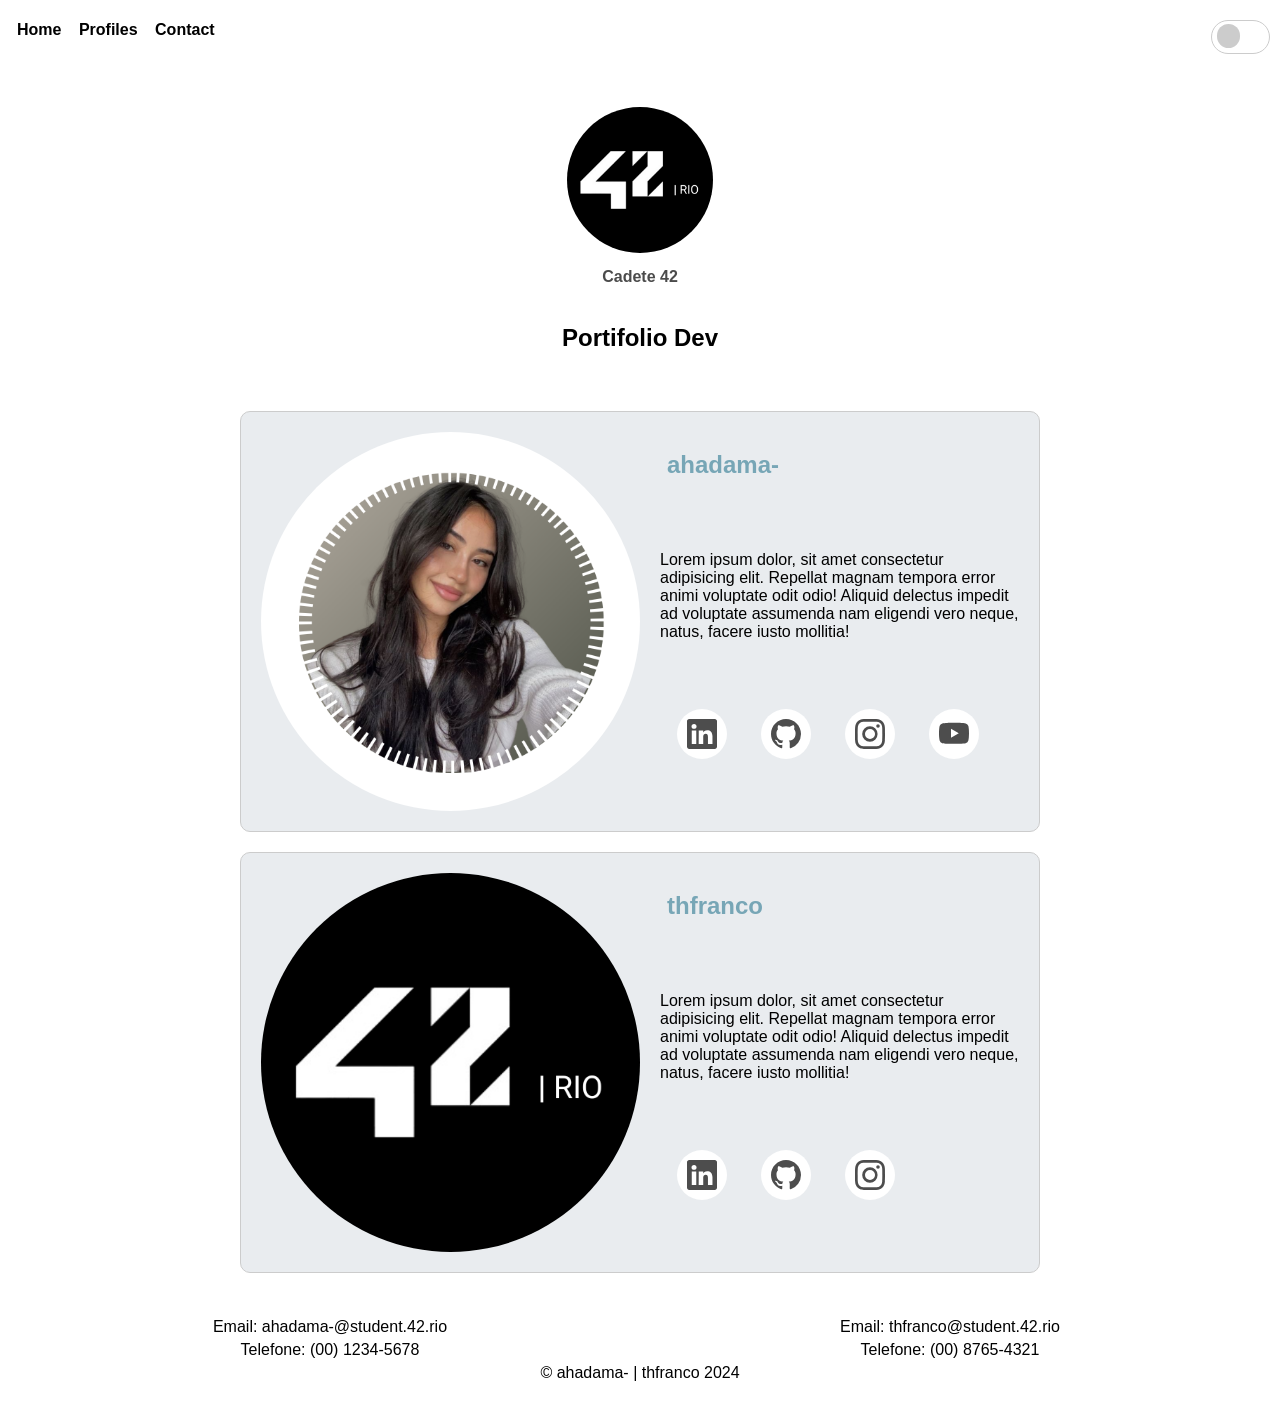
<file: extras/rush_piscineFront/index.html>
<!DOCTYPE html>
<html lang="en">
<head>
    <meta charset="UTF-8">
    <meta name="viewport" content="width=device-width, initial-scale=1.0">
    <title>Portifolio Project</title>
    <link rel="stylesheet" href="style.css">
</head>
<body>
  <div class="container">
    <header>
      <p></p>
      <nav>
        <div class="nav-itens" >
          <a id="underline"href="#home">Home</a>
          <button id="underline" onclick="drop_options()" id="dropdown-item">Profiles</button>
          <ul class="dropdown-content" id="id_dropdown-content">
            <a href="#card1">ahadama-</a>
            <a href="#card2">thfranco</a>
          </ul>
          <a id="underline" href="#foot">Contact</a>
        </div>
        <div class="nav-itens">
            <label class="switch">
              <input type="checkbox" id="checkbox">
              <span class="slider"></span>
            </label>
        </div>            
      </nav>
    </header>

    <main>
      <section class="about-me" id="home">
          <img src="./assets/logo.png" alt="profile-pic" id="profile-pic">
          <h1 id="titulo">Cadete 42</h1>
          <p id="subtitulo">Portifolio Dev</p>
      </section>

      <section>
        <div>
          <div class="card" id="card1">
            <img src="./assets/profile-pic3.png" alt="" class="card-img">
            <div class="card-text">
              <a href="https://profile.intra.42.fr/users/ahadama-" target="_blank"><h2>ahadama-</h2></a>
              <p>
                Lorem ipsum dolor, sit amet consectetur adipisicing elit. Repellat magnam tempora error animi voluptate odit odio! Aliquid delectus impedit ad voluptate assumenda nam eligendi vero neque, natus, facere iusto mollitia!
              </p>
              <div class="card-itens">
                <ul class="example-2">
                  <li class="icon-content">
                    <a
                      href="https://www.linkedin.com/in/alanis-hadama/" target="_blank"
                      aria-label="LinkedIn"
                      data-social="linkedin"
                    >
                      <div class="filled"></div>
                      <svg
                        xmlns="http://www.w3.org/2000/svg"
                        width="16"
                        height="16"
                        fill="currentColor"
                        class="bi bi-linkedin"
                        viewBox="0 0 16 16"
                        xml:space="preserve"
                      >
                        <path
                          d="M0 1.146C0 .513.526 0 1.175 0h13.65C15.474 0 16 .513 16 1.146v13.708c0 .633-.526 1.146-1.175 1.146H1.175C.526 16 0 15.487 0 14.854zm4.943 12.248V6.169H2.542v7.225zm-1.2-8.212c.837 0 1.358-.554 1.358-1.248-.015-.709-.52-1.248-1.342-1.248S2.4 3.226 2.4 3.934c0 .694.521 1.248 1.327 1.248zm4.908 8.212V9.359c0-.216.016-.432.08-.586.173-.431.568-.878 1.232-.878.869 0 1.216.662 1.216 1.634v3.865h2.401V9.25c0-2.22-1.184-3.252-2.764-3.252-1.274 0-1.845.7-2.165 1.193v.025h-.016l.016-.025V6.169h-2.4c.03.678 0 7.225 0 7.225z"
                          fill="currentColor"
                        ></path>
                      </svg>
                    </a>
                  </li>
                  <li class="icon-content">
                    <a href="https://github.com/hadamas" target="_blank" aria-label="GitHub" data-social="github">
                      <div class="filled"></div>
                      <svg
                        xmlns="http://www.w3.org/2000/svg"
                        width="16"
                        height="16"
                        fill="currentColor"
                        class="bi bi-github"
                        viewBox="0 0 16 16"
                        xml:space="preserve"
                      >
                        <path
                          d="M8 0C3.58 0 0 3.58 0 8c0 3.54 2.29 6.53 5.47 7.59.4.07.55-.17.55-.38 0-.19-.01-.82-.01-1.49-2.01.37-2.53-.49-2.69-.94-.09-.23-.48-.94-.82-1.13-.28-.15-.68-.52-.01-.53.63-.01 1.08.58 1.23.82.72 1.21 1.87.87 2.33.66.07-.52.28-.87.51-1.07-1.78-.2-3.64-.89-3.64-3.95 0-.87.31-1.59.82-2.15-.08-.2-.36-1.02.08-2.12 0 0 .67-.21 2.2.82.64-.18 1.32-.27 2-.27s1.36.09 2 .27c1.53-1.04 2.2-.82 2.2-.82.44 1.1.16 1.92.08 2.12.51.56.82 1.27.82 2.15 0 3.07-1.87 3.75-3.65 3.95.29.25.54.73.54 1.48 0 1.07-.01 1.93-.01 2.2 0 .21.15.46.55.38A8.01 8.01 0 0 0 16 8c0-4.42-3.58-8-8-8"
                          fill="currentColor"
                        ></path>
                      </svg>
                    </a>
                  </li>
                  <li class="icon-content">
                    <a
                      href="https://www.instagram.com/"
                      aria-label="Instagram"
                      data-social="instagram"
                    >
                      <div class="filled"></div>
                      <svg
                        xmlns="http://www.w3.org/2000/svg"
                        width="16"
                        height="16"
                        fill="currentColor"
                        class="bi bi-instagram"
                        viewBox="0 0 16 16"
                        xml:space="preserve"
                      >
                        <path
                          d="M8 0C5.829 0 5.556.01 4.703.048 3.85.088 3.269.222 2.76.42a3.9 3.9 0 0 0-1.417.923A3.9 3.9 0 0 0 .42 2.76C.222 3.268.087 3.85.048 4.7.01 5.555 0 5.827 0 8.001c0 2.172.01 2.444.048 3.297.04.852.174 1.433.372 1.942.205.526.478.972.923 1.417.444.445.89.719 1.416.923.51.198 1.09.333 1.942.372C5.555 15.99 5.827 16 8 16s2.444-.01 3.298-.048c.851-.04 1.434-.174 1.943-.372a3.9 3.9 0 0 0 1.416-.923c.445-.445.718-.891.923-1.417.197-.509.332-1.09.372-1.942C15.99 10.445 16 10.173 16 8s-.01-2.445-.048-3.299c-.04-.851-.175-1.433-.372-1.941a3.9 3.9 0 0 0-.923-1.417A3.9 3.9 0 0 0 13.24.42c-.51-.198-1.092-.333-1.943-.372C10.443.01 10.172 0 7.998 0zm-.717 1.442h.718c2.136 0 2.389.007 3.232.046.78.035 1.204.166 1.486.275.373.145.64.319.92.599s.453.546.598.92c.11.281.24.705.275 1.485.039.843.047 1.096.047 3.231s-.008 2.389-.047 3.232c-.035.78-.166 1.203-.275 1.485a2.5 2.5 0 0 1-.599.919c-.28.28-.546.453-.92.598-.28.11-.704.24-1.485.276-.843.038-1.096.047-3.232.047s-2.39-.009-3.233-.047c-.78-.036-1.203-.166-1.485-.276a2.5 2.5 0 0 1-.92-.598 2.5 2.5 0 0 1-.6-.92c-.109-.281-.24-.705-.275-1.485-.038-.843-.046-1.096-.046-3.233s.008-2.388.046-3.231c.036-.78.166-1.204.276-1.486.145-.373.319-.64.599-.92s.546-.453.92-.598c.282-.11.705-.24 1.485-.276.738-.034 1.024-.044 2.515-.045zm4.988 1.328a.96.96 0 1 0 0 1.92.96.96 0 0 0 0-1.92m-4.27 1.122a4.109 4.109 0 1 0 0 8.217 4.109 4.109 0 0 0 0-8.217m0 1.441a2.667 2.667 0 1 1 0 5.334 2.667 2.667 0 0 1 0-5.334"
                          fill="currentColor"
                        ></path>
                      </svg>
                    </a>
                  </li>
                  <li class="icon-content">
                    <a href="https://youtube.com/" aria-label="Youtube" data-social="youtube">
                      <div class="filled"></div>
                      <svg
                        xmlns="http://www.w3.org/2000/svg"
                        width="16"
                        height="16"
                        fill="currentColor"
                        class="bi bi-youtube"
                        viewBox="0 0 16 16"
                        xml:space="preserve"
                      >
                        <path
                          d="M8.051 1.999h.089c.822.003 4.987.033 6.11.335a2.01 2.01 0 0 1 1.415 1.42c.101.38.172.883.22 1.402l.01.104.022.26.008.104c.065.914.073 1.77.074 1.957v.075c-.001.194-.01 1.108-.082 2.06l-.008.105-.009.104c-.05.572-.124 1.14-.235 1.558a2.01 2.01 0 0 1-1.415 1.42c-1.16.312-5.569.334-6.18.335h-.142c-.309 0-1.587-.006-2.927-.052l-.17-.006-.087-.004-.171-.007-.171-.007c-1.11-.049-2.167-.128-2.654-.26a2.01 2.01 0 0 1-1.415-1.419c-.111-.417-.185-.986-.235-1.558L.09 9.82l-.008-.104A31 31 0 0 1 0 7.68v-.123c.002-.215.01-.958.064-1.778l.007-.103.003-.052.008-.104.022-.26.01-.104c.048-.519.119-1.023.22-1.402a2.01 2.01 0 0 1 1.415-1.42c.487-.13 1.544-.21 2.654-.26l.17-.007.172-.006.086-.003.171-.007A100 100 0 0 1 7.858 2zM6.4 5.209v4.818l4.157-2.408z"
                          fill="currentColor"
                        ></path>
                      </svg>
                    </a>
                  </li>
                </ul>
                
              </div>
            </div>
          </div>
          <div class="card" id="card2">
            <img src="./assets/logo.png" alt="" class="card-img">
            <div class="card-text">
              <a href="https://profile.intra.42.fr/users/thfranco" target="_blank"><h2>thfranco</h2></a> 
              <p>
                Lorem ipsum dolor, sit amet consectetur adipisicing elit. Repellat magnam tempora error animi voluptate odit odio! Aliquid delectus impedit ad voluptate assumenda nam eligendi vero neque, natus, facere iusto mollitia!
              </p>
              <div class="card-itens">
                <ul class="example-2">
                  <li class="icon-content">
                    <a
                      href="https://www.linkedin.com/in/thaisfmeneses/" target="_blank"
                      aria-label="LinkedIn"
                      data-social="linkedin"
                    >
                      <div class="filled"></div>
                      <svg
                        xmlns="http://www.w3.org/2000/svg"
                        width="16"
                        height="16"
                        fill="currentColor"
                        class="bi bi-linkedin"
                        viewBox="0 0 16 16"
                        xml:space="preserve"
                      >
                        <path
                          d="M0 1.146C0 .513.526 0 1.175 0h13.65C15.474 0 16 .513 16 1.146v13.708c0 .633-.526 1.146-1.175 1.146H1.175C.526 16 0 15.487 0 14.854zm4.943 12.248V6.169H2.542v7.225zm-1.2-8.212c.837 0 1.358-.554 1.358-1.248-.015-.709-.52-1.248-1.342-1.248S2.4 3.226 2.4 3.934c0 .694.521 1.248 1.327 1.248zm4.908 8.212V9.359c0-.216.016-.432.08-.586.173-.431.568-.878 1.232-.878.869 0 1.216.662 1.216 1.634v3.865h2.401V9.25c0-2.22-1.184-3.252-2.764-3.252-1.274 0-1.845.7-2.165 1.193v.025h-.016l.016-.025V6.169h-2.4c.03.678 0 7.225 0 7.225z"
                          fill="currentColor"
                        ></path>
                      </svg>
                    </a>
                  </li>
                  <li class="icon-content">
                    <a href="https://github.com/thaiismeneses" target="_blank" aria-label="GitHub" data-social="github">
                      <div class="filled"></div>
                      <svg
                        xmlns="http://www.w3.org/2000/svg"
                        width="16"
                        height="16"
                        fill="currentColor"
                        class="bi bi-github"
                        viewBox="0 0 16 16"
                        xml:space="preserve"
                      >
                        <path
                          d="M8 0C3.58 0 0 3.58 0 8c0 3.54 2.29 6.53 5.47 7.59.4.07.55-.17.55-.38 0-.19-.01-.82-.01-1.49-2.01.37-2.53-.49-2.69-.94-.09-.23-.48-.94-.82-1.13-.28-.15-.68-.52-.01-.53.63-.01 1.08.58 1.23.82.72 1.21 1.87.87 2.33.66.07-.52.28-.87.51-1.07-1.78-.2-3.64-.89-3.64-3.95 0-.87.31-1.59.82-2.15-.08-.2-.36-1.02.08-2.12 0 0 .67-.21 2.2.82.64-.18 1.32-.27 2-.27s1.36.09 2 .27c1.53-1.04 2.2-.82 2.2-.82.44 1.1.16 1.92.08 2.12.51.56.82 1.27.82 2.15 0 3.07-1.87 3.75-3.65 3.95.29.25.54.73.54 1.48 0 1.07-.01 1.93-.01 2.2 0 .21.15.46.55.38A8.01 8.01 0 0 0 16 8c0-4.42-3.58-8-8-8"
                          fill="currentColor"
                        ></path>
                      </svg>
                    </a>
                  </li>
                  <li class="icon-content">
                    <a
                      href="https://www.instagram.com/"
                      aria-label="Instagram"
                      data-social="instagram"
                    >
                      <div class="filled"></div>
                      <svg
                        xmlns="http://www.w3.org/2000/svg"
                        width="16"
                        height="16"
                        fill="currentColor"
                        class="bi bi-instagram"
                        viewBox="0 0 16 16"
                        xml:space="preserve"
                      >
                        <path
                          d="M8 0C5.829 0 5.556.01 4.703.048 3.85.088 3.269.222 2.76.42a3.9 3.9 0 0 0-1.417.923A3.9 3.9 0 0 0 .42 2.76C.222 3.268.087 3.85.048 4.7.01 5.555 0 5.827 0 8.001c0 2.172.01 2.444.048 3.297.04.852.174 1.433.372 1.942.205.526.478.972.923 1.417.444.445.89.719 1.416.923.51.198 1.09.333 1.942.372C5.555 15.99 5.827 16 8 16s2.444-.01 3.298-.048c.851-.04 1.434-.174 1.943-.372a3.9 3.9 0 0 0 1.416-.923c.445-.445.718-.891.923-1.417.197-.509.332-1.09.372-1.942C15.99 10.445 16 10.173 16 8s-.01-2.445-.048-3.299c-.04-.851-.175-1.433-.372-1.941a3.9 3.9 0 0 0-.923-1.417A3.9 3.9 0 0 0 13.24.42c-.51-.198-1.092-.333-1.943-.372C10.443.01 10.172 0 7.998 0zm-.717 1.442h.718c2.136 0 2.389.007 3.232.046.78.035 1.204.166 1.486.275.373.145.64.319.92.599s.453.546.598.92c.11.281.24.705.275 1.485.039.843.047 1.096.047 3.231s-.008 2.389-.047 3.232c-.035.78-.166 1.203-.275 1.485a2.5 2.5 0 0 1-.599.919c-.28.28-.546.453-.92.598-.28.11-.704.24-1.485.276-.843.038-1.096.047-3.232.047s-2.39-.009-3.233-.047c-.78-.036-1.203-.166-1.485-.276a2.5 2.5 0 0 1-.92-.598 2.5 2.5 0 0 1-.6-.92c-.109-.281-.24-.705-.275-1.485-.038-.843-.046-1.096-.046-3.233s.008-2.388.046-3.231c.036-.78.166-1.204.276-1.486.145-.373.319-.64.599-.92s.546-.453.92-.598c.282-.11.705-.24 1.485-.276.738-.034 1.024-.044 2.515-.045zm4.988 1.328a.96.96 0 1 0 0 1.92.96.96 0 0 0 0-1.92m-4.27 1.122a4.109 4.109 0 1 0 0 8.217 4.109 4.109 0 0 0 0-8.217m0 1.441a2.667 2.667 0 1 1 0 5.334 2.667 2.667 0 0 1 0-5.334"
                          fill="currentColor"
                        ></path>
                      </svg>
                    </a>
                  </li>
                  
                </ul>
                
              </div>
            </div>
          </div>
        </div>
      </section>
      

    </main>

    <footer id="foot">
      <div class="footer-left">
          <p>Email: ahadama-@student.42.rio</p>
          <p>Telefone: (00) 1234-5678</p>
      </div>
      <div class="footer-right">
          <p>Email:  thfranco@student.42.rio</p>
          <p>Telefone: (00) 8765-4321</p>
      </div>
      <div class="footer-center">
          <p>© ahadama- | thfranco 2024</p>
      </div>
  </footer>
  
  <script src="https://cdn.jsdelivr.net/npm/bootstrap@5.0.2/dist/js/bootstrap.bundle.min.js" integrity="sha384-MrcW6ZMFYlzcLA8Nl+NtUVF0sA7MsXsP1UyJoMp4YLEuNSfAP+JcXn/tWtIaxVXM" crossorigin="anonymous"></script>

  <script src="https://cdn.jsdelivr.net/npm/@popperjs/core@2.9.2/dist/umd/popper.min.js" integrity="sha384-IQsoLXl5PILFhosVNubq5LC7Qb9DXgDA9i+tQ8Zj3iwWAwPtgFTxbJ8NT4GN1R8p" crossorigin="anonymous"></script>
  <script src="https://cdn.jsdelivr.net/npm/bootstrap@5.0.2/dist/js/bootstrap.min.js" integrity="sha384-cVKIPhGWiC2Al4u+LWgxfKTRIcfu0JTxR+EQDz/bgldoEyl4H0zUF0QKbrJ0EcQF" crossorigin="anonymous"></script>

</body>

<script src="script.js"></script>

</html>
</file>
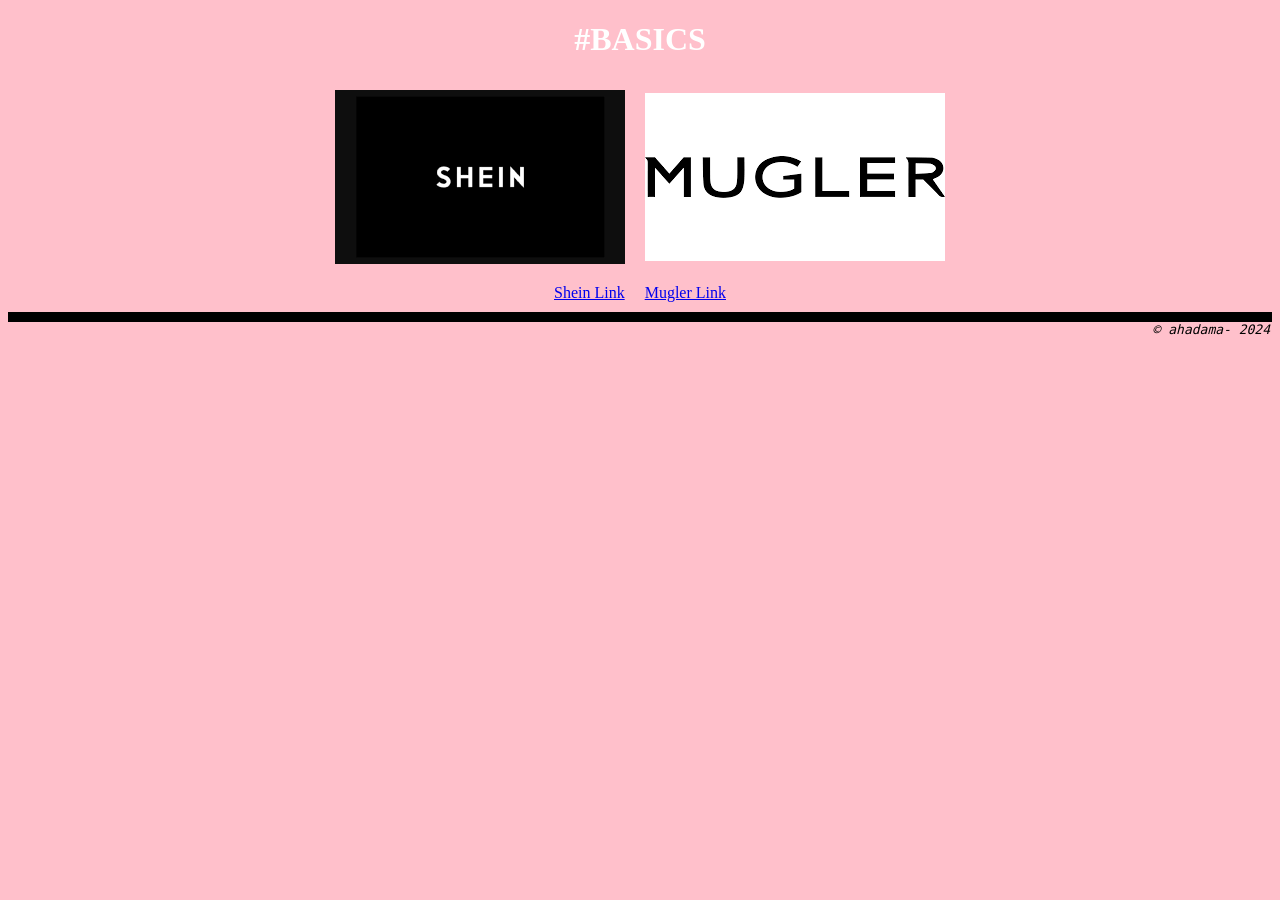
<file: extras/42-piscines-extra/frontEnd/missao_42/cell01/ex04/basics.html>
<!DOCTYPE html>
<html lang="en">
<head>
    <meta charset="UTF-8">
    <meta name="viewport" content="width=device-width, initial-scale=1.0">
    <title>Basics</title>
    <style type="text/css">
        * {
            display: flexbox;
            box-sizing: border-box;
        }
        body {
            background-color: pink;
        }
        h1 {
            text-align: center;
            color: white;
        }
        div {
            display: flex;
            flex-direction: row;
            justify-content: center;  
            align-items: center;
        }
        img, a {
            padding: 10px;
        }
        .link {
            border-bottom: 10px black solid;
        }
        span {
            position: fixed;
            font-style: italic;
            right: 10px;
            font-family: monospace;
        }
      </style>
      
</head>
<body>
    <h1>#BASICS</h1>
        <div>
             <img src="[data-uri]" alt="shein">
             <img src="[data-uri]" alt="muggler">
        </div>
        <div class="link">
            <a href="https://br.shein.com/">Shein Link</a>
            <a href="https://www.farfetch.com/br/">Mugler Link</a>
        </div>

        <span>© ahadama- 2024</span>
</body>
</html>
</file>
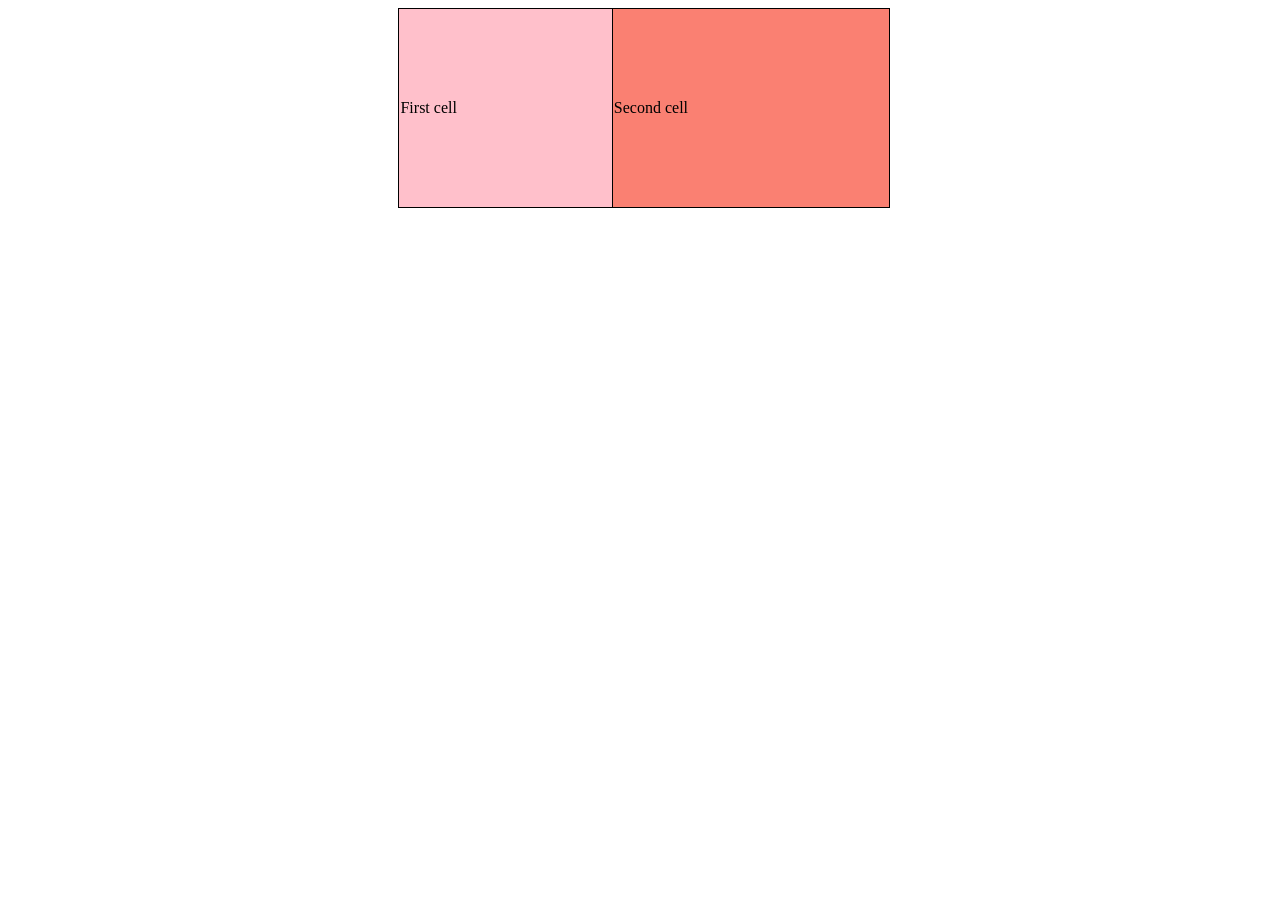
<file: extras/42-piscines-extra/frontEnd/missao_42/cell01/ex05/tab.html>
<!DOCTYPE html>
<html lang="en">
<head>
    <meta charset="UTF-8">
    <meta name="viewport" content="width=device-width, initial-scale=1.0">
    <title>Table</title>
    <style type="text/css">
        * {
            display: flexbox;
            box-sizing: border-box;
        }

        table {
            width: 500px;
            height: 200px;
            margin: 0 auto;
            border-collapse: collapse;
        }
        th {
            margin: 0;
        }
        td {
            border: 1px black solid;
        }
        .c1 {
            background-color: pink;
        }
        .c2 {
            background-color: salmon;
        }
    </style>
</head>
<body>
    <table>
        <th>
            <td class="c1">First cell</td>
            <td class="c2">Second cell</td>
        </th>
    </table>
</body>
</html>
</file>
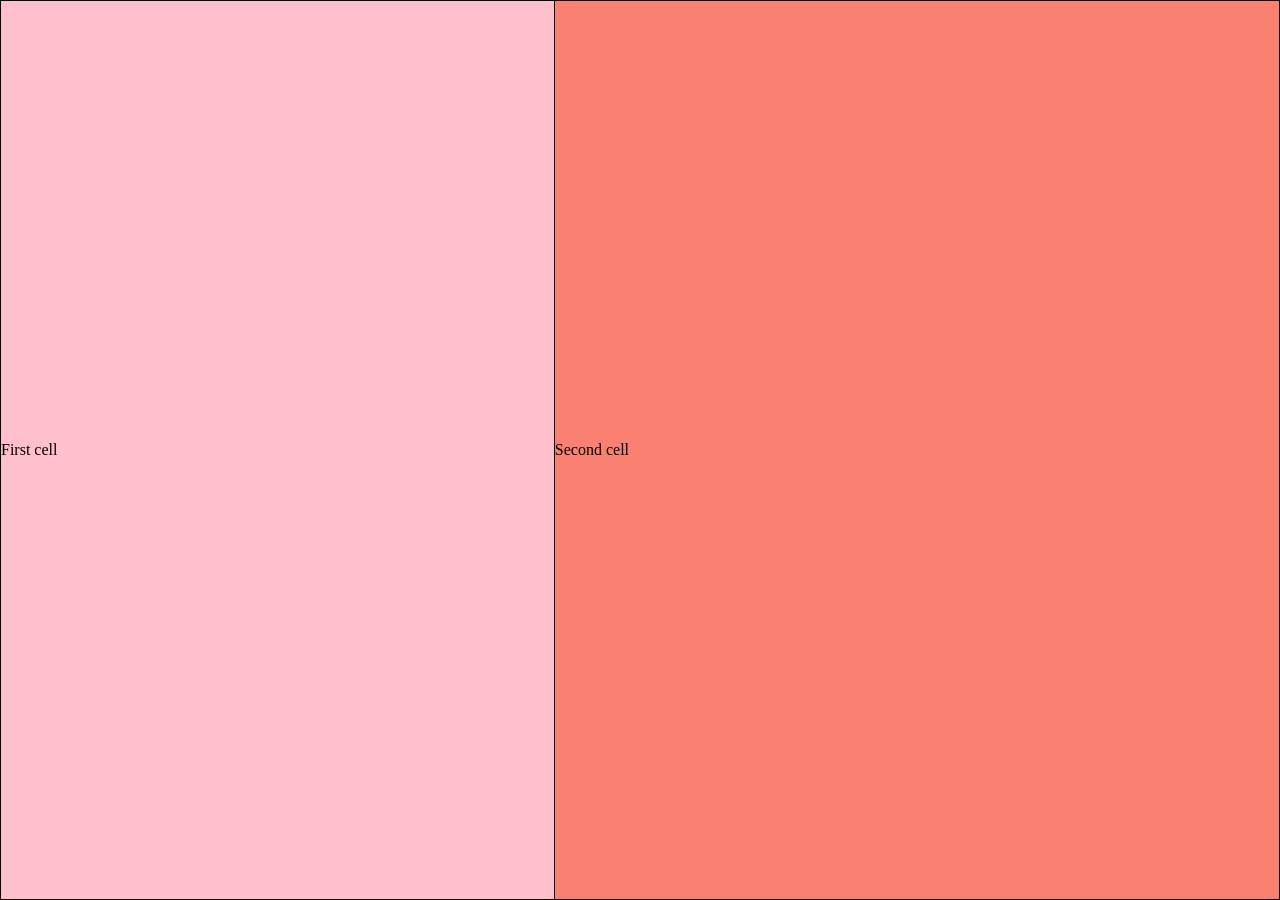
<file: extras/42-piscines-extra/frontEnd/missao_42/cell01/ex06/responsive.html>
<!DOCTYPE html>
<html lang="en">
<head>
    <meta charset="UTF-8">
    <meta name="viewport" content="width=device-width, initial-scale=1.0">
    <title>Table</title>
    <style type="text/css">
        * {
            display: flexbox;
            box-sizing: border-box;
        }
        body {
            margin: 0;
            height: 100%;
            overflow: hidden;
        }
        table {
            width: 100vw;
            height: 100vh;
            flex-wrap: nowrap;
            border-collapse: collapse;
        }
        th {
            padding: 0px;
        }
        td {
            border: 1px black solid;
        }
        .c1 {
            padding: 0;
            background-color: pink;
        }
        .c2 {
            padding: 0;
            background-color: salmon;
        }
    </style>
</head>
<body>
    <table>
        <tr>
            <td class="c1">First cell</td>
            <td class="c2">Second cell</td>
        </tr>
    </table>
</body>
</html>
</file>
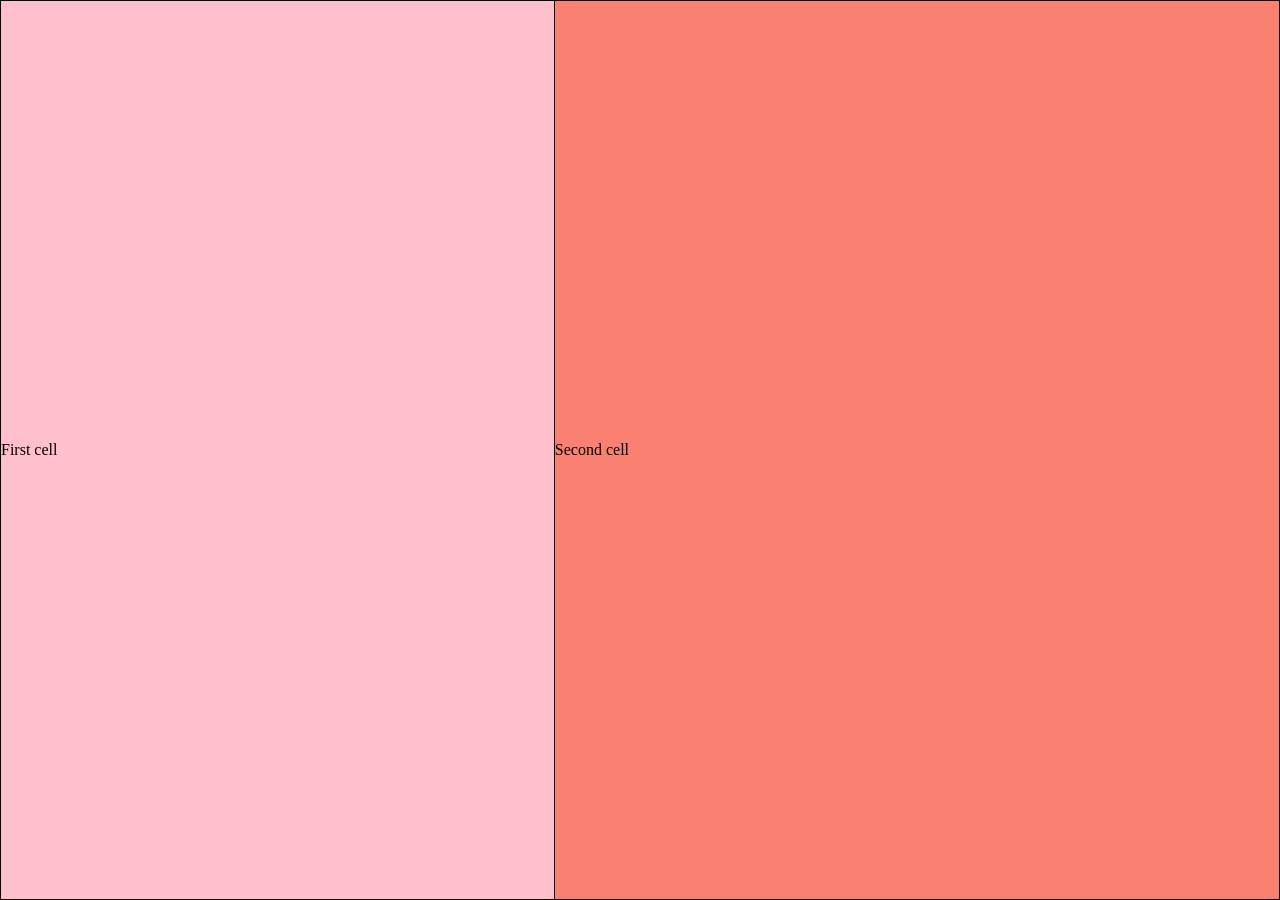
<file: extras/42-piscines-extra/frontEnd/missao_42/cell02/ex00/responsive.html>
<!DOCTYPE html>
<html lang="en">
<head>
    <meta charset="UTF-8">
    <meta name="viewport" content="width=device-width, initial-scale=1.0">
    <title>Table</title>
    <link rel="stylesheet" type="text/css" href="./responsive.css">
</head>
<body>
    <table>
        <tr>
            <td class="c1">First cell</td>
            <td class="c2">Second cell</td>
        </tr>
    </table>
</body>
</html>
</file>
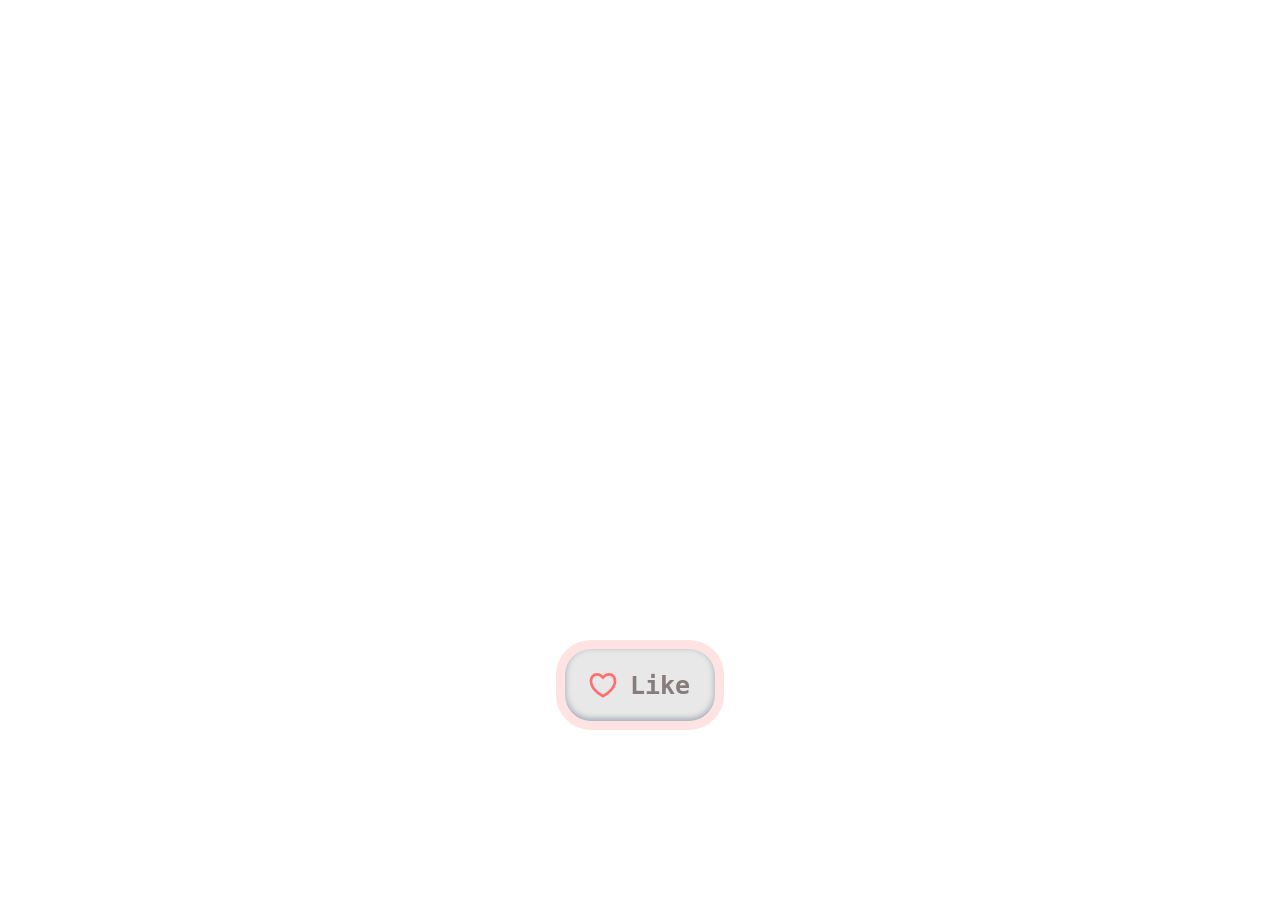
<file: extras/42-piscines-extra/frontEnd/missao_42/cell03/ex00/backgroound.html>
<!DOCTYPE html>
<html lang="en">
<head>
    <meta charset="UTF-8">
    <meta name="viewport" content="width=device-width, initial-scale=1.0">
    <link rel="stylesheet" href="background.css">
    <title>Button</title>
</head>
<body>
    <button id="button">
        <svg class="empty" xmlns="http://www.w3.org/2000/svg" viewBox="0 0 24 24" width="32" height="32"><path fill="none" d="M0 0H24V24H0z"></path><path d="M16.5 3C19.538 3 22 5.5 22 9c0 7-7.5 11-10 12.5C9.5 20 2 16 2 9c0-3.5 2.5-6 5.5-6C9.36 3 11 4 12 5c1-1 2.64-2 4.5-2zm-3.566 15.604c.881-.556 1.676-1.109 2.42-1.701C18.335 14.533 20 11.943 20 9c0-2.36-1.537-4-3.5-4-1.076 0-2.24.57-3.086 1.414L12 7.828l-1.414-1.414C9.74 5.57 8.576 5 7.5 5 5.56 5 4 6.656 4 9c0 2.944 1.666 5.533 4.645 7.903.745.592 1.54 1.145 2.421 1.7.299.189.595.37.934.572.339-.202.635-.383.934-.571z"></path></svg>
  <svg class="filled" height="32" width="32" viewBox="0 0 24 24" xmlns="http://www.w3.org/2000/svg"><path d="M0 0H24V24H0z" fill="none"></path><path d="M16.5 3C19.538 3 22 5.5 22 9c0 7-7.5 11-10 12.5C9.5 20 2 16 2 9c0-3.5 2.5-6 5.5-6C9.36 3 11 4 12 5c1-1 2.64-2 4.5-2z"></path></svg>
  Like
    </button>
</body>
<script>
    var button = document.getElementById('button');

    button.addEventListener('click', function() {
        var randomColor = '#' + Math.floor(Math.random()*16777215).toString(16);
        document.body.style.backgroundColor = randomColor;
    });
</script>
</html>
</file>
<file: extras/rush_piscineFront/style.css>
* {
    box-sizing: border-box;
}


body {
    display: flexbox;
    justify-content: center;
    align-items: center;
    font-family: Helvetica, Sans-Serif;
    overflow:scroll;
    margin: 0 auto;
    max-width: 100%;
    min-width: fit-content;
}


/* ------------------------- HEADER --------------------------------------- */

header {
    display: flex;
    flex-direction: row;
    z-index: 1;
    position: fixed;
    top: 0;
    width: 100%;
    padding: 10px;
    background-color: #ffffff;
}

/* ----------- NAV ----------------------*/

nav {
    display: flex;
    justify-content: space-between;
    width: 100%;
    margin-top: 10px;
}

ul {
  list-style: none;
  padding-left: 0;
} 

.nav-itens button {
  border: 0;
  background-color:#ffffff;
  color: black;
  font-family: Helvetica, Sans-Serif;
  font-weight: 600;
  font-size: 16px;
}

a {
  margin: 0 7px;
  text-decoration: none;
  color: black;
  font-weight: 600;
}

#underline{
  position: relative;
  display: inline-block;
}

#underline::after{
  content: '';
  position:absolute;
  left: 0;
  bottom: -2px;
  width: 100%;
  height: 4px;
  background-color: rgb(95, 173, 192);
  transition: width o.3s ease;
}

#underline::after{
  width: 0;
}

#underline:hover::after{
  width: 100%;
}

.dropdown-item {
  position: relative;
  display: inline-block;
}

.dropdown-content {
  display: none;
  position: absolute;
  background-color: #f9f9f9;
  min-width: 160px;
  overflow: auto;
  box-shadow: 0px 8px 16px 0px rgba(0,0,0,0.2);
  text-align: center;
}

.dropdown-content a {
  color: black;
  padding: 12px 16px;
  text-decoration: none;
  display: block;
  margin: 0;
}

.dropdown-content a:hover {background-color: rgb(95,173,192)}

.show {display:block;}

/* ---------- SOCIAL MEDIA ---------------*/ 

  .example-2 {
    display: flex;
    justify-content: center;
    align-items: center;
  }
  .example-2 .icon-content {
    margin: 0 10px;
    position: relative;
  }

  .example-2 .icon-content a {
    position: relative;
    overflow: hidden;
    display: flex;
    justify-content: center;
    align-items: center;
    width: 50px;
    height: 50px;
    border-radius: 50%;
    color: #4d4d4d;
    background-color: #fff;
    transition: all 0.3s ease-in-out;
  }
  .example-2 .icon-content a:hover {
    box-shadow: 3px 2px 45px 0px rgb(0 0 0 / 12%);
  }
  .example-2 .icon-content a svg {
    position: relative;
    z-index: 1;
    width: 30px;
    height: 30px;
  }
  .example-2 .icon-content a:hover {
    color: white;
  }
  .example-2 .icon-content a .filled {
    position: absolute;
    top: auto;
    bottom: 0;
    left: 0;
    width: 100%;
    height: 0;
    background-color: #000;
    transition: all 0.3s ease-in-out;
  }
  .example-2 .icon-content a:hover .filled {
    height: 100%;
  }
  
  .example-2 .icon-content a[data-social="linkedin"] .filled {
    background-color: #0274b3;
  }
  
  .example-2 .icon-content a[data-social="github"] .filled{
    background-color: #24262a;
  }
  .example-2 .icon-content a[data-social="instagram"] .filled {
    background: linear-gradient(
      45deg,
      #405de6,
      #5b51db,
      #b33ab4,
      #c135b4,
      #e1306c,
      #fd1f1f
    );
  }
  .example-2 .icon-content a[data-social="youtube"] .filled{
    background-color: #ff0000;
  }
  

  /* ----------- LIGHT/ DARK MODE BUTTON ------------------*/


/* The switch - the box around the slider */
.switch {
    font-size: 17px;
    position: relative;
    display: inline-block;
    width: 3.5em;
    height: 2em;
  }
  
  /* Hide default HTML checkbox */
  .switch input {
    opacity: 0;
    width: 0;
    height: 0;
  }
  
  /* The slider */
  .slider {
    position: absolute;
    cursor: pointer;
    inset: 0;
    background: rgb(255, 255, 255);
    border: 1px solid #cccccc;
    border-radius: 50px;
    overflow: hidden;
    transition: all 0.4s cubic-bezier(0.215, 0.610, 0.355, 1);
    justify-content: right;
  }
  
  .slider:before {
    position: absolute;
    content: "";
    height: 1.4em;
    width: 1.4em;
    right: 0.3em;
    bottom: 0.3em;
    transform: translateX(150%);
    background-color: #363a3d;
    border-radius: inherit;
    transition: all 0.4s cubic-bezier(0.215, 0.610, 0.355, 1);
    
  }
  
  .slider:after {
    position: absolute;
    content: "";
    height: 1.4em;
    width: 1.4em;
    left: 0.3em;
    bottom: 0.3em;
    background-color: #cccccc;
    border-radius: inherit;
    transition: all 0.4s cubic-bezier(0.215, 0.610, 0.355, 1);
  }
  
  .switch input:focus + .slider {
    box-shadow: 0 0 2px #30312f;
  }
  
  .switch input:checked + .slider:before {
    transform: translateY(0);
  }
  
  .switch input:checked + .slider::after {
    transform: translateX(-150%);
  }
  
/*   -------------------- MAIN --------------------------------------------*/

main {
    display: flex;
    flex-direction: column;
    align-items: center;
    position: relative;
    margin-top: 90px;
    padding: 0 15px;
    color:rgb(0, 0, 0);
}

section {
    justify-content: center;
}

.about-me {
    display: flex;
    flex-direction: column;
    justify-content: center;
    width: 35%;
    padding: 15px;
}

h1 {
    text-align: center;
    font-size: medium;
    opacity: 70%;
}

#profile-pic {
    margin: 0 auto;
    max-width: 150px;
    min-width: 50px;
    max-height: 150px;
    min-height: 50px;
    border-radius: 100px;
    border: 2px white solid;
}

.about-me p {
    text-align: center;
    font-size: x-large;
    font-weight: 900;
}


/* -------------- CARDS -----------------*/

.cards {
  display: flex;
  flex-wrap: wrap;
  justify-content: center;
  flex-direction: column;
}

.card {
  width: 800px;
  border-radius: 10px;
  padding: 20px;
  background: #e9ecef;
  display: flex;
  border: 1px solid #ccc;
  overflow: hidden;
  max-width: 800px;
  margin: 20px;
}


h2{
color: #77a6b6;
}

.card-img{
  width: 50%;
  object-fit: cover;
  border-radius: 50%;
  right:15px
}

.card-text{
  display: flex;
  flex-wrap: wrap;
  align-items: flex-start;
  justify-content: left;
  padding-left: 20px;
}
.card-itens{
  display: flex;
  flex-wrap: wrap;
  align-items: flex-start;
  justify-content: left;
  align-items: center;
  justify-content: center;
}
/* --------------------- FOOTER ---------------------------*/

footer {
  background-color: #ffffff;
  padding: 20px;
  text-align: center;
}

.footer-left, .footer-right {
  width: 50%;
  float: left;
}

.footer-center {
  clear: both;
  margin-top: 10px;
}

.footer-left p, .footer-right p, .footer-center p {
  margin: 5px 0;
}

@media only screen and (max-width: 600px) {
  .footer-left, .footer-right {
      width: 100%;
  }
}
</file>
<file: extras/42-piscines-extra/frontEnd/missao_42/cell02/ex00/responsive.css>
* {
    display: flexbox;
    box-sizing: border-box;
}
body {
    margin: 0;
    height: 100%;
    overflow: hidden;
}
table {
    width: 100vw;
    height: 100vh;
    flex-wrap: nowrap;
    border-collapse: collapse;
}
th {
    padding: 0px;
}
td {
    border: 1px black solid;
}
.c1 {
    padding: 0;
    background-color: pink;
}
.c2 {
    padding: 0;
    background-color: salmon;
    }
/*http://127.0.0.1:3000/cell02/ex00/responsive.html*/
</file>
<file: extras/42-piscines-extra/frontEnd/missao_42/cell03/ex00/background.css>
body {
    display: flex;
    justify-content: center;
    margin-top: 50%;
}
button {
    display: flex;
    justify-content: center;
    align-items: center;
    padding: 20px 25px 20px 22px;
    box-shadow: rgba(10, 37, 64, 0.35) 0px -2px 6px 0px inset;
    background-color: #e8e8e8;
    border-color: #ffe2e2;
    border-style: solid;
    border-width: 9px;
    border-radius: 35px;
    font-size: 25px;
    font-weight: 900;
    color: rgb(134, 124, 124);
    font-family: monospace;
    transition: transform 400ms cubic-bezier(.68,-0.55,.27,2.5), 
    border-color 400ms ease-in-out,
    background-color 400ms ease-in-out;
    word-spacing: -2px;
  }
  
  @keyframes movingBorders {
    0% {
      border-color: #fce4e4;
    }
  
    50% {
      border-color: #ffd8d8;
    }
  
    90% {
      border-color: #fce4e4;
    }
  }
  
  button:hover {
    background-color: #eee;
    transform: scale(105%);
    animation: movingBorders 3s infinite;
  }
  
  button svg {
    margin-right: 11px;
    fill: rgb(255, 110, 110);
    transition: opacity 100ms ease-in-out;
  }
  
  .filled {
    position: absolute;
    opacity: 0;
    top: 20px;
    left: 22px;
  }
  
  @keyframes beatingHeart {
    0% {
      transform: scale(1);
    }
  
    15% {
      transform: scale(1.15);
    }
  
    30% {
      transform: scale(1);
    }
  
    45% {
      transform: scale(1.15);
    }
  
    60% {
      transform: scale(1);
    }
  }
  
  button:hover .empty {
    opacity: 0;
  }
  
  button:hover .filled {
    opacity: 1;
    animation: beatingHeart 1.2s infinite;
  }
</file>
